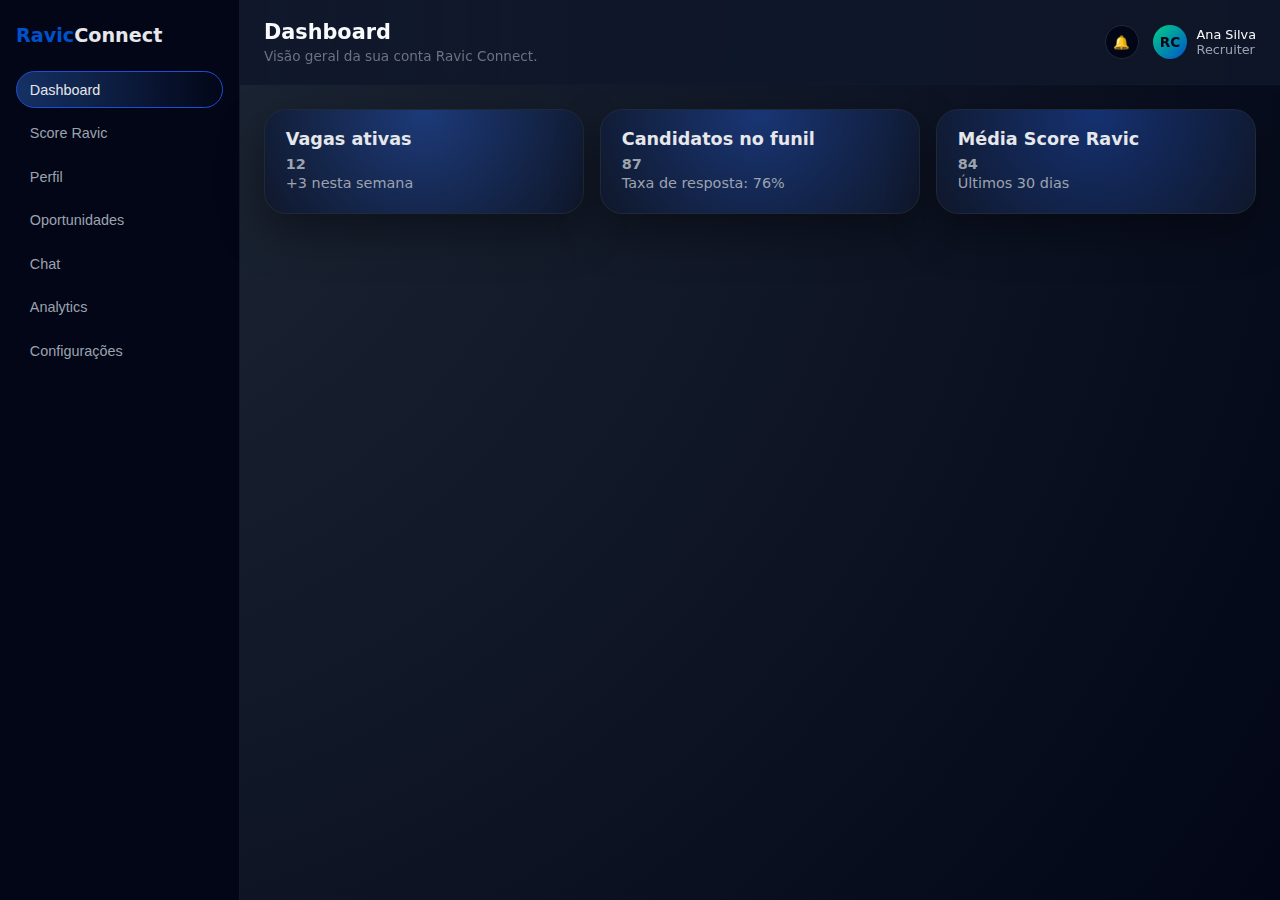
<file: dashboard.html>
<!DOCTYPE html>
<html lang="pt-BR">
<head>
  <meta charset="UTF-8" />
  <meta name="viewport" content="width=device-width, initial-scale=1.0" />
  <title>Ravic Connect - Dashboard</title>
  <link rel="stylesheet" href="dashboard-styles.css" />
</head>
<body class="rc-dashboard">
  <aside class="rc-sidebar">
    <div class="rc-sidebar__logo">
      <span>Ravic</span>Connect
    </div>
    <nav class="rc-sidebar__nav" aria-label="Navegação do dashboard">
      <button class="rc-nav-item rc-nav-item--active" data-section="overview">Dashboard</button>
      <button class="rc-nav-item" data-section="score">Score Ravic</button>
      <button class="rc-nav-item" data-section="profile">Perfil</button>
      <button class="rc-nav-item" data-section="opportunities">Oportunidades</button>
      <button class="rc-nav-item" data-section="chat">Chat</button>
      <button class="rc-nav-item" data-section="analytics">Analytics</button>
      <button class="rc-nav-item" data-section="settings">Configurações</button>
    </nav>
  </aside>

  <div class="rc-main">
    <header class="rc-topbar">
      <div class="rc-topbar__title">
        <h1>Dashboard</h1>
        <p>Visão geral da sua conta Ravic Connect.</p>
      </div>
      <div class="rc-topbar__actions">
        <button class="rc-icon-btn" aria-label="Notificações">🔔</button>
        <div class="rc-user">
          <div class="rc-user__avatar">RC</div>
          <div class="rc-user__info">
            <span class="rc-user__name">Ana Silva</span>
            <span class="rc-user__role">Recruiter</span>
          </div>
        </div>
      </div>
    </header>

    <main class="rc-main__content">
      <!-- Seção Dashboard (overview) -->
      <section class="rc-section-dash rc-section-dash--active" id="section-overview">
        <div class="rc-grid rc-grid--3">
          <article class="rc-card-dash">
            <h2>Vagas ativas</h2>
            <p class="rc-card-dash__value">12</p>
            <p class="rc-card-dash__hint">+3 nesta semana</p>
          </article>
          <article class="rc-card-dash">
            <h2>Candidatos no funil</h2>
            <p class="rc-card-dash__value">87</p>
            <p class="rc-card-dash__hint">Taxa de resposta: 76%</p>
          </article>
          <article class="rc-card-dash">
            <h2>Média Score Ravic</h2>
            <p class="rc-card-dash__value">84</p>
            <p class="rc-card-dash__hint">Últimos 30 dias</p>
          </article>
        </div>
      </section>

      <!-- Seções vazias para preencher depois -->
      <section class="rc-section-dash" id="section-score">
        <h2>Score Ravic</h2>
        <p>Aqui você verá detalhes do Score Ravic por candidato e por vaga.</p>
      </section>

      <section class="rc-section-dash" id="section-profile">
        <h2>Perfil</h2>
        <p>Informações do seu perfil profissional e preferências.</p>
      </section>

      <section class="rc-section-dash" id="section-opportunities">
        <h2>Oportunidades</h2>
        <p>Lista de vagas, status e candidatos relacionados.</p>
      </section>

      <section class="rc-section-dash" id="section-chat">
        <h2>Chat</h2>
        <p>Conversas com candidatos e equipes internas.</p>
      </section>

      <section class="rc-section-dash" id="section-analytics">
        <h2>Analytics</h2>
        <p>Métricas e gráficos de performance de recrutamento.</p>
      </section>

      <section class="rc-section-dash" id="section-settings">
        <h2>Configurações</h2>
        <p>Preferências de notificações, privacidade e conta.</p>
      </section>
    </main>
  </div>

  <script src="dashboard-script.js"></script>
</body>
</html>
</file>
<file: dashboard-styles.css>
:root {
  --rc-blue: #0052cc;
  --rc-mint: #00d084;
  --rc-dark: #0f172a;
  --rc-text: #1f2933;
  --rc-muted: #6b7280;
  --rc-bg: #0b1220;
  --rc-bg-alt: #020617;
  --rc-border: #1f2937;
  --rc-radius-md: 0.9rem;
  --rc-radius-lg: 1.4rem;
}

/* Reset básico */
*,
*::before,
*::after {
  box-sizing: border-box;
}

html,
body {
  margin: 0;
  padding: 0;
}

body.rc-dashboard {
  font-family: -apple-system, BlinkMacSystemFont, "Segoe UI", system-ui, sans-serif;
  background: radial-gradient(circle at top left, #1f2937, #020617);
  color: #e5e7eb;
  min-height: 100vh;
  display: flex;
}

/* Sidebar */

.rc-sidebar {
  width: 240px;
  background: linear-gradient(to bottom, #020617, #020617);
  border-right: 1px solid #111827;
  padding: 1.5rem 1rem;
  display: flex;
  flex-direction: column;
  gap: 1.5rem;
}

.rc-sidebar__logo {
  font-weight: 700;
  font-size: 1.2rem;
  color: #e5e7eb;
}

.rc-sidebar__logo span {
  color: var(--rc-blue);
}

.rc-sidebar__nav {
  display: flex;
  flex-direction: column;
  gap: 0.4rem;
}

.rc-nav-item {
  background: transparent;
  border: 1px solid transparent;
  color: #9ca3af;
  padding: 0.6rem 0.8rem;
  border-radius: 999px;
  text-align: left;
  font-size: 0.9rem;
  cursor: pointer;
}

.rc-nav-item--active,
.rc-nav-item:hover {
  color: #e5e7eb;
  border-color: #1d4ed8;
  background: radial-gradient(circle at left, rgba(59, 130, 246, 0.35), transparent);
}

/* Main layout */

.rc-main {
  flex: 1;
  display: flex;
  flex-direction: column;
  min-width: 0;
}

/* Topbar */

.rc-topbar {
  padding: 1.25rem 1.5rem;
  display: flex;
  align-items: center;
  justify-content: space-between;
  border-bottom: 1px solid #111827;
  background: linear-gradient(to right, rgba(15, 23, 42, 0.92), rgba(15, 23, 42, 0.85));
  backdrop-filter: blur(10px);
}

.rc-topbar__title h1 {
  margin: 0;
  font-size: 1.3rem;
  color: #f9fafb;
}

.rc-topbar__title p {
  margin: 0.25rem 0 0;
  font-size: 0.85rem;
  color: var(--rc-muted);
}

.rc-topbar__actions {
  display: flex;
  align-items: center;
  gap: 0.9rem;
}

.rc-icon-btn {
  width: 34px;
  height: 34px;
  border-radius: 999px;
  border: 1px solid #1f2937;
  background: #020617;
  color: #e5e7eb;
  cursor: pointer;
}

.rc-user {
  display: flex;
  align-items: center;
  gap: 0.6rem;
}

.rc-user__avatar {
  width: 34px;
  height: 34px;
  border-radius: 999px;
  background: linear-gradient(135deg, var(--rc-mint), var(--rc-blue));
  display: flex;
  align-items: center;
  justify-content: center;
  font-size: 0.85rem;
  font-weight: 700;
  color: #020617;
}

.rc-user__info {
  display: flex;
  flex-direction: column;
  font-size: 0.8rem;
}

.rc-user__name {
  color: #f9fafb;
}

.rc-user__role {
  color: #9ca3af;
}

/* Conteúdo principal */

.rc-main__content {
  padding: 1.5rem;
  display: flex;
  flex-direction: column;
  gap: 1.5rem;
}

/* Cards do dashboard */

.rc-grid {
  display: grid;
  gap: 1rem;
}

.rc-grid--3 {
  grid-template-columns: repeat(3, minmax(0, 1fr));
}

.rc-card-dash {
  background: radial-gradient(circle at top, rgba(37, 99, 235, 0.4), rgba(15, 23, 42, 0.98));
  border-radius: var(--rc-radius-lg);
  border: 1px solid #1f2937;
  padding: 1.2rem 1.3rem;
  box-shadow: 0 18px 45px rgba(0, 0, 0, 0.4);
}

.rc-card-dash h2 {
  margin: 0 0 0.4rem;
  font-size: 0.95rem;
  color: #d1d5db;
}

.rc-card-dash__value {
  margin: 0.2rem 0;
  font-size: 1.6rem;
  font-weight: 600;
  color: #f9fafb;
}

.rc-card-dash__hint {
  margin: 0;
  font-size: 0.8rem;
  color: #9ca3af;
}

/* Seções do dashboard */

.rc-section-dash {
  display: none;
}

.rc-section-dash--active {
  display: block;
}

.rc-section-dash h2 {
  margin: 0 0 0.4rem;
  font-size: 1.1rem;
  color: #e5e7eb;
}

.rc-section-dash p {
  margin: 0.2rem 0;
  font-size: 0.9rem;
  color: #9ca3af;
}

/* Responsivo */

@media (max-width: 900px) {
  .rc-sidebar {
    display: none;
  }

  .rc-main {
    width: 100%;
  }
}

@media (max-width: 768px) {
  .rc-topbar {
    flex-direction: column;
    align-items: flex-start;
    gap: 0.9rem;
  }

  .rc-grid--3 {
    grid-template-columns: 1fr;
  }
}
</file>
